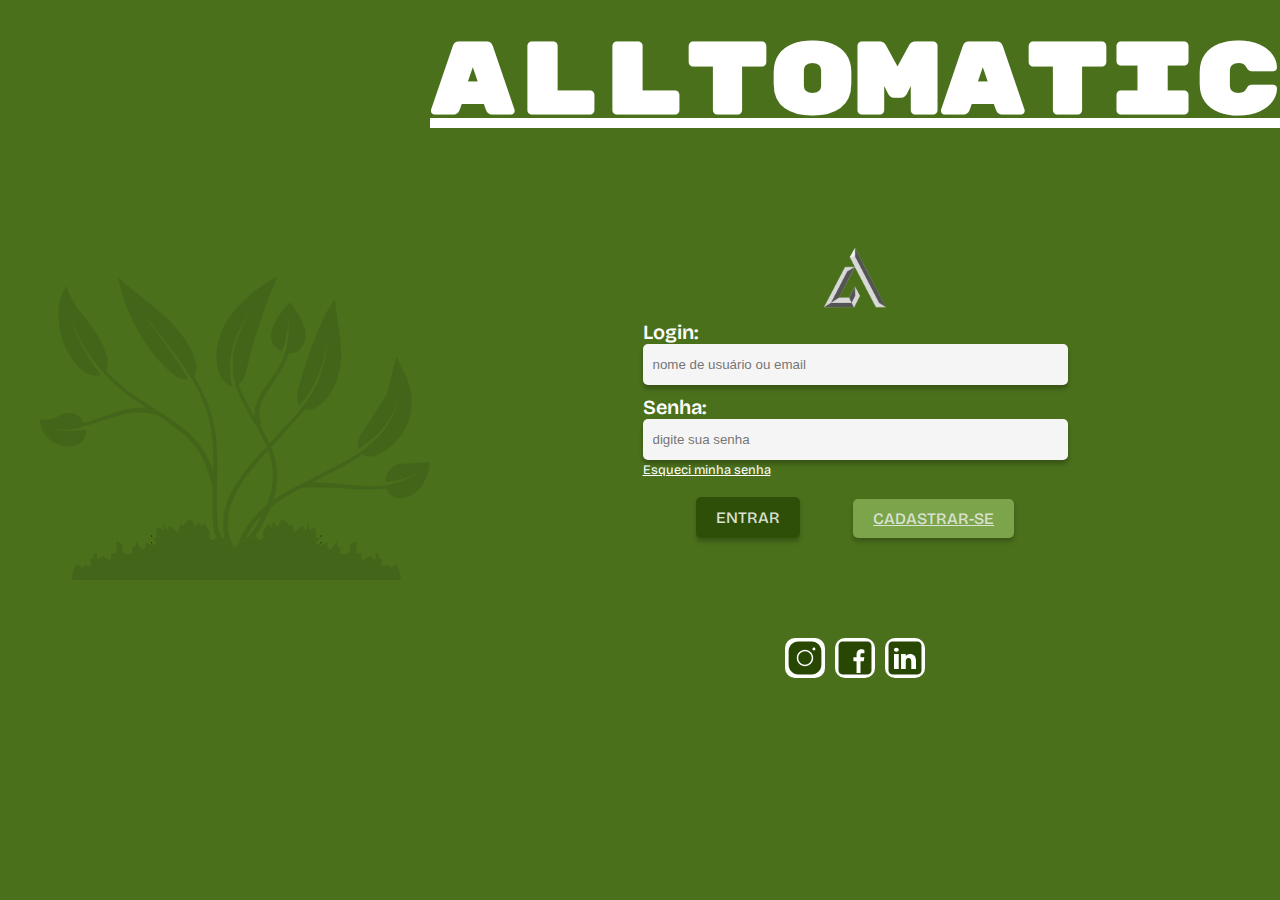
<file: index.html>
<!DOCTYPE html>
<html lang="pt-br">

<head>
    <meta charset="UTF-8">
    <meta name="viewport" content="width=device-width, initial-scale=1.0">
    <title>Ínicio</title>
    <link rel="stylesheet" href="style.css">
</head>
<h1></h1>

<body>
    <section id="container">
        <section class="imagePlant">
            <img src="resources/images/florFundo.svg" alt="Imagem ilustrativa de uma planta">
        </section>
        <section class="formularioLogin">
            <div class="container-formulario">
                <div class="titulo">
                    <h1>ALLTOMATIC</h1>
                </div>
                <div class="formulario">
                    <img class="imageLogo" src="../resources/images/logo_Alltomatic.svg" alt="Logo da empresa alltomatic">
                    <form>
                        <label for="login">Login:</label>
                        <input type="text" id="login" placeholder="nome de usuário ou email">
                        <label for="password">Senha:</label>
                        <input type="password" id="password" placeholder="digite sua senha">
                        <a>Esqueci minha senha</a>
                        <div class="buttonsForm">
                            <button type="submit" class="button1" id="entrar">ENTRAR</button>
                            <a href="pages/cadastro.html" target="_blank" class="button2">CADASTRAR-SE</a>
                        </div>
                    </form>
                    <div id="socialMedia">
                        <div class="media" id="instagram">
                            <a href="/">
                                <img src="resources/images/instagram.svg" alt="logo instagram">
                            </a>
                        </div>
                        <div class="media" id="facebook">
                            <a href="/">
                                <img src="resources/images/facebook.svg" alt="logo Facebook">
                            </a>
                        </div>
                        <div class="media" id="linkedin">
                            <a href="/">
                                <img src="resources/images/linkedin.svg" alt="logo linkedin">
                            </a>
                        </div>
                    </div>
                </div>
            </div>
        </section>
    </section>
    <script type="module" src="resources/scripts/script.js"></script>
</body>

</html>
</file>
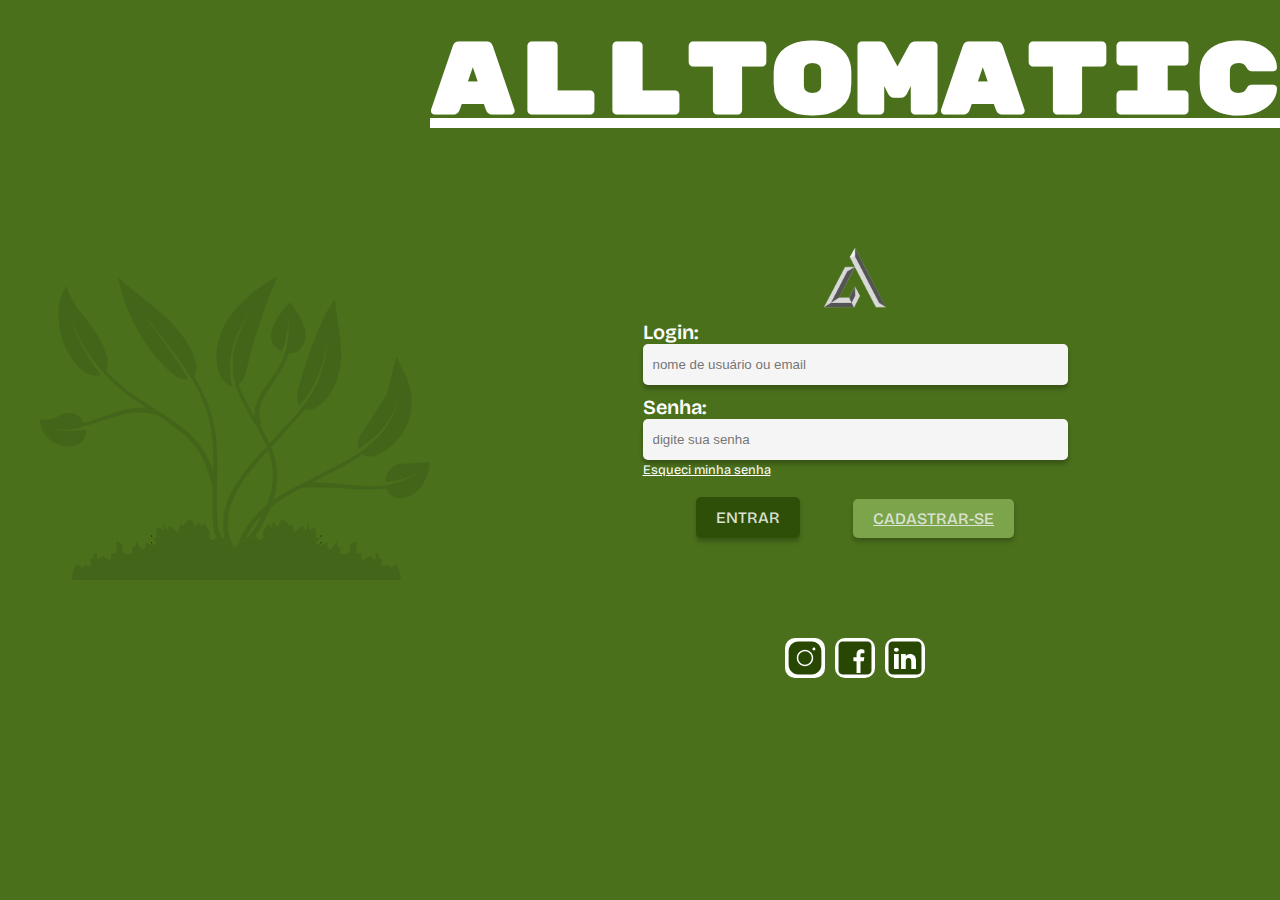
<file: login.html>
<!DOCTYPE html>
<html lang="pt-br">

<head>
    <meta charset="UTF-8">
    <meta name="viewport" content="width=device-width, initial-scale=1.0">
    <title>Ínicio</title>
    <link rel="stylesheet" href="../resources/styles/style.css">
</head>
<h1></h1>

<body>
    <section id="container">
        <section class="imagePlant">
            <img src="resources/images/florFundo.svg" alt="Imagem ilustrativa de uma planta">
        </section>
        <section class="formularioLogin">
            <div class="container-formulario">
                <div class="titulo">
                    <h1>ALLTOMATIC</h1>
                </div>
                <div class="formulario">
                    <img class="imageLogo" src="../resources/images/logo_Alltomatic.svg" alt="Logo da empresa alltomatic">
                    <form>
                        <label for="login">Login:</label>
                        <input type="text" id="login" placeholder="nome de usuário ou email">
                        <label for="password">Senha:</label>
                        <input type="password" id="password" placeholder="digite sua senha">
                        <a>Esqueci minha senha</a>
                        <div class="buttonsForm">
                            <button type="submit" class="button1" id="entrar">ENTRAR</button>
                            <a href="pages/cadastro.html" target="_blank" class="button2">CADASTRAR-SE</a>
                        </div>
                    </form>
                    <div id="socialMedia">
                        <div class="media" id="instagram">
                            <a href="/">
                                <img src="resources/images/instagram.svg" alt="logo instagram">
                            </a>
                        </div>
                        <div class="media" id="facebook">
                            <a href="/">
                                <img src="resources/images/facebook.svg" alt="logo Facebook">
                            </a>
                        </div>
                        <div class="media" id="linkedin">
                            <a href="/">
                                <img src="resources/images/linkedin.svg" alt="logo linkedin">
                            </a>
                        </div>
                    </div>
                </div>
            </div>
        </section>
    </section>
    <script type="module" src="resources/scripts/script.js"></script>
</body>

</html>
</file>
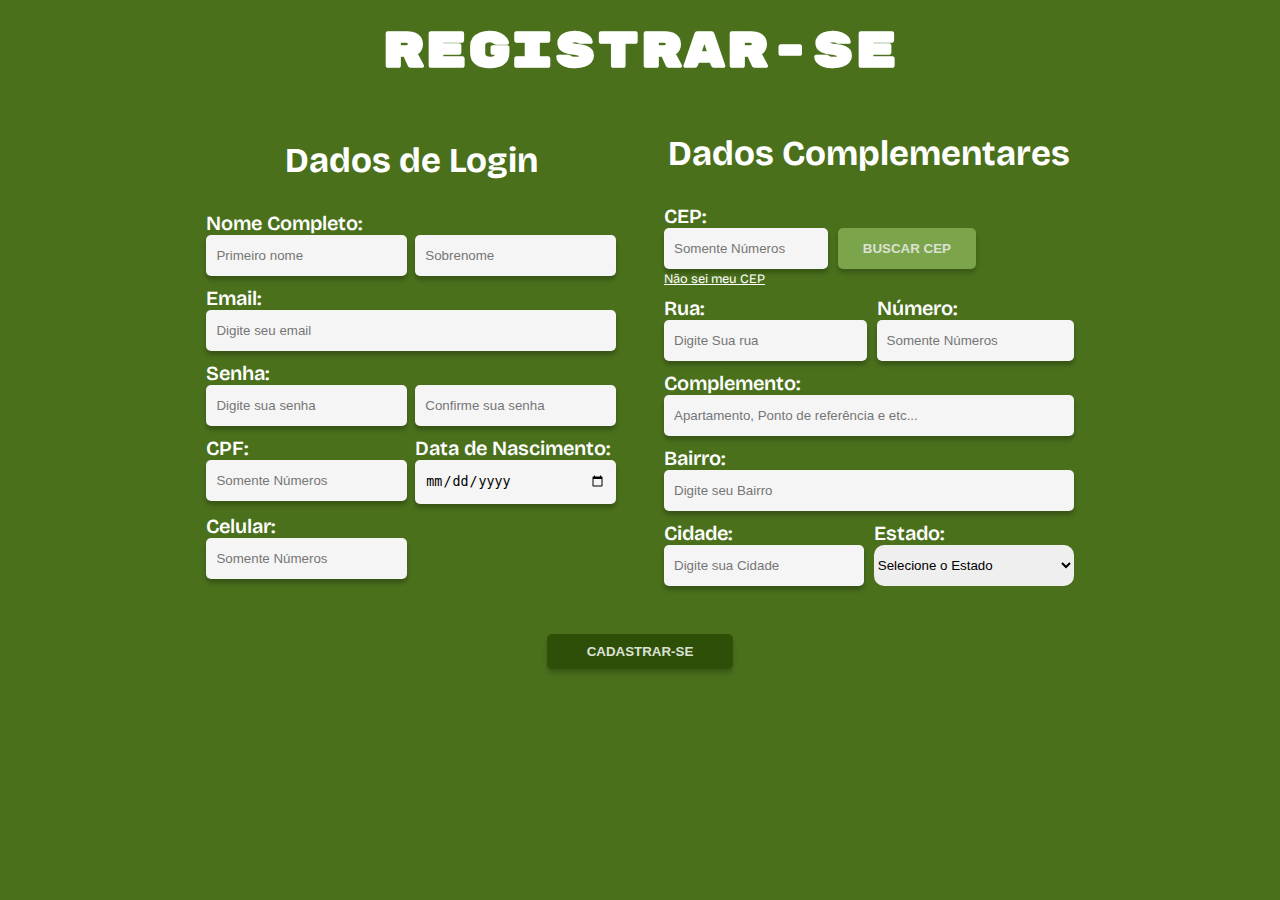
<file: pages/cadastro.html>
<!DOCTYPE html>
<html lang="pt-br">

<head>
  <meta charset="UTF-8">
  <meta name="viewport" content="width=device-width, initial-scale=1.0">
  <title>Cadastro</title>
  <link rel="stylesheet" href="../style.css">
</head>

<body>
  <section class="container">
    <h1 class="tituloRegistro">Registrar-se</h1>
    <form id="formCadastro">
      <div id="dadosLogin">
        <h1>Dados de Login</h1>
        <div class="nomeCompleto">
          <label for="firstName">Nome Completo:</label>
          <div class="nomeCompletoInput">
            <input type="text" placeholder="Primeiro nome" id="firstName">
            <input type="text" placeholder="Sobrenome" id="secondName">
          </div>
        </div>
        <div class="emailForm">
          <label for="email">Email:</label>
          <input type="email" placeholder="Digite seu email" id="email">
        </div>
        <div class="senhaForm">
          <label for="password">Senha:</label>
          <div class="senhaContainer">
            <input type="password" placeholder="Digite sua senha" id="senha">
            <input type="password" placeholder="Confirme sua senha" id="confirmPassword">
          </div>
        </div>
        <div class="cpfDateContainer">
          <div class="cpfContainer">
            <label for="cpf">CPF:</label>
            <input type="number" placeholder="Somente Números" id="cpf">
          </div>
          <div class="dateContainer">
            <label for="date">Data de Nascimento:</label>
            <input type="date" id="date">
          </div>
        </div>
        <div class="celularForm">
          <label for="numberPhone">Celular:</label>
          <input type="number" placeholder="Somente Números" id="numberPhone">
        </div>
      </div>

      <div id="dadosComplementares">
        <h1>Dados Complementares</h1>
        <div class="cepForm">
          <label for="cep">CEP:</label>
          <input type="number" placeholder="Somente Números" id="cep">
          <button>BUSCAR CEP</button>
        </div>
        <a>Não sei meu CEP</a>
        <div class="numeroLogradouro">
          <div class="logradouro">
            <label for="logradouro">Rua:</label>
            <input type="text" placeholder="Digite Sua rua" id="logradouro">
          </div>
          <div class="numero">
            <label for="numberHouse">Número:</label>
            <input type="number" placeholder="Somente Números " id="numberHouse">
          </div>
        </div>
        <div class="complemento">
          <label for="complemento">Complemento:</label>
          <input type="text" placeholder="Apartamento, Ponto de referência e etc..." id="complemento">
        </div>
        <div class="bairro">
          <label for="bairro">Bairro:</label>
          <input type="text" placeholder="Digite seu Bairro" id="bairro">
        </div>
        <div class="cidadeEstado">
          <div class="cidade">
            <label for="cidade">Cidade:</label>
            <input type="text" placeholder="Digite sua Cidade" id="cidade">
          </div>
          <div class="estado">
            <label for="estado">Estado:</label>
            <select name="estado" id="estado">Estado / UF
              <option value="0">Selecione o Estado</option>
            </select>
          </div>
        </div>
      </div>
      <button type="submit" class="enviarFormulario">CADASTRAR-SE</button>
    </form>
  </section>
</body>

</html>
</file>
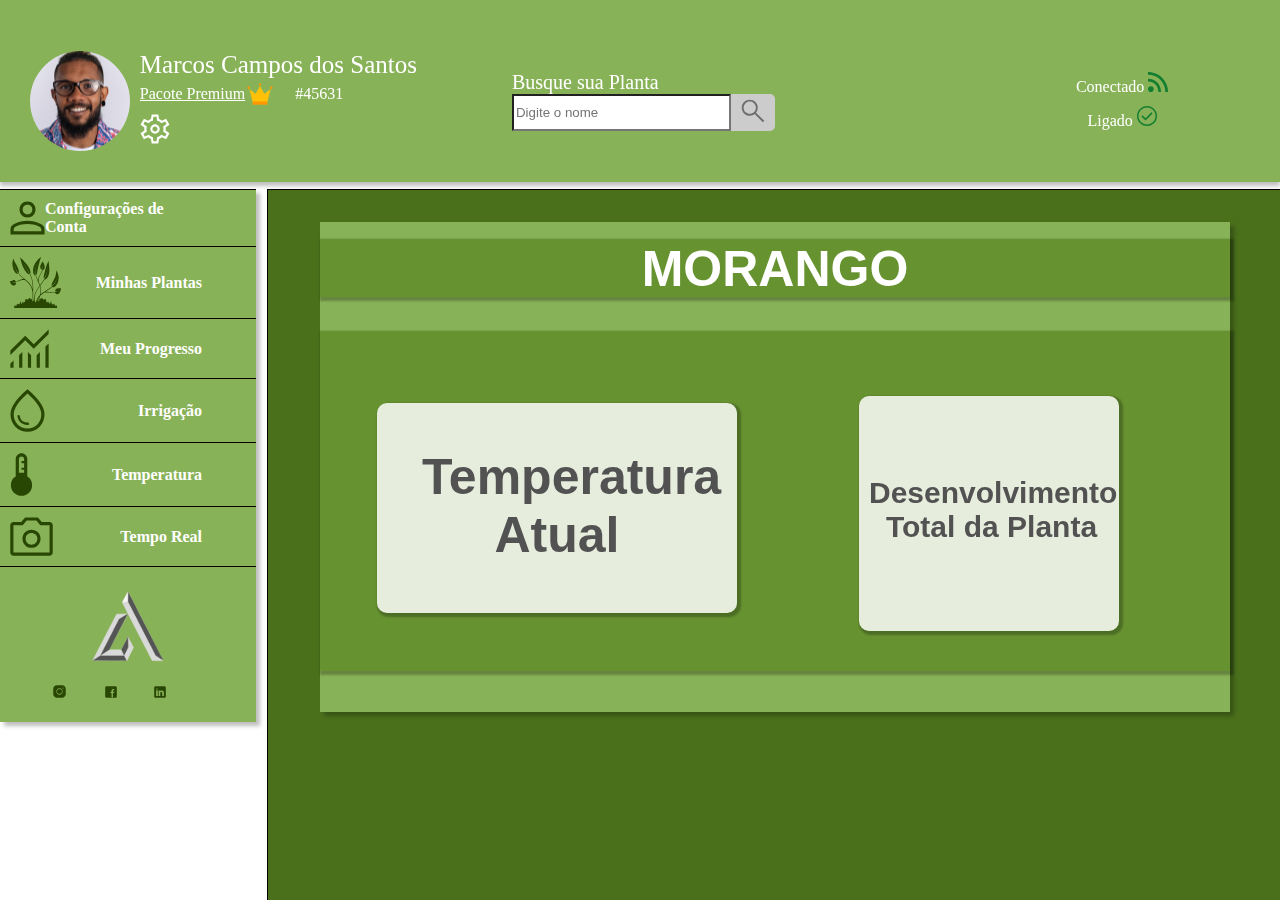
<file: pages/meuprogresso.html>
<!DOCTYPE html>
<html lang="en">

<head>
  <meta charset="UTF-8">
  <meta name="viewport" content="width=device-width, initial-scale=1.0">
  <title>Minhas Plantas</title>
  <link rel="stylesheet" href="../resources/styles/meuprogresso.css">
</head>
<body>
  <header id="headerConfiguracoes">
    <div class="infoUser">
      <div class="imgUser"></div>
      <div class="infoUserDesc">
        <span class="nomeUser">Marcos Campos dos Santos</span>
        <div>
          <span class="pacoteUser">Pacote Premium </span>
          <img src="../resources/images/coroa.svg" alt="coroa">
          <span class="idUser">#45631</span>
        </div>
        <a href=""><img src="../resources/images/engrenagem.svg" alt="configuracoes"></a>
      </div>
    </div>
    <div class="buscarPlanta">
      <span>Busque sua Planta</span>
      <div class="pesquisarPlanta">
        <input type="text" placeholder="Digite o nome">
        <button><img src="../resources/images/lupa.svg" alt="pesquisar"></button>
      </div>
    </div>
    <div class="onOrOff">
      <div class="conectado">
        <span>Conectado</span>
        <img src="../resources/images/conectado.svg" alt="conectado a estufa">
      </div>
      <div class="ligado">
        <span>Ligado</span>
        <img src="../resources/images/ligado.svg" alt="ligado o equipamento">
      </div>
    </div>
  </header>
  <section id="sectionPrincipal">
    <nav id="navegacao">
      <div id="abas">
        <div>
          <img src="../resources/images/configConta.svg" alt="configuracoes de conta">
          <span>Configurações de Conta</span>
        </div>
        <div>
          <img src="../resources/images/minhasPlantas.svg" alt="configuracoes de conta">
          <span>Minhas Plantas</span>
        </div>
        <div>
          <img src="../resources/images/meuProgresso.svg" alt="configuracoes de conta">
          <span>Meu Progresso</span>
        </div>
        <div>
          <img src="../resources/images/irrigacao.svg" alt="configuracoes de conta">
          <span>Irrigação</span>
        </div>
        <div>
          <img src="../resources/images/temperatura.svg" alt="configuracoes de conta">
          <span>Temperatura</span>
        </div>
        <div>
          <img src="../resources/images/tempReal.svg" alt="configuracoes de conta">
          <span>Tempo Real</span>
        </div>
      </div>
      <div class="rodapeNav">
        <img src="../resources/images/logo_Alltomatic.svg" alt="logoAlltomatic">
        <div id="socialMediaMinhasPlantas">
          <div class="media" id="instagram">
            <a href="/">
              <img src="../resources/images/instagram.svg" alt="logo instagram">
            </a>
          </div>
          <div class="media" id="facebook">
            <a href="/">
              <img src="../resources/images/facebook.svg" alt="logo Facebook">
            </a>
          </div>
          <div class="media" id="linkedin">
            <a href="/">
              <img src="../resources/images/linkedin.svg" alt="logo linkedin">
          </div>
          <section class="sectionInformacoes">
            <div id="conteudo">
                <div class="conteudo" id="quadraf">
                   <div class="conteudo" id="quadrac">
                     <h1>MORANGO</h1>
                      <div class="conteudo" id="qdados">
                        <div class="conteudo" id="dados">
                         <h1>Temperatura Atual</h1>
                        </div>
                        <div class="conteudo" id="dados1">
                         <h1>Desenvolvimento Total da Planta</h1>
                        </div>
                      </div>
                  </div>
               </div>  
          </section> 
        </div>
      </div>
    </nav>
</file>
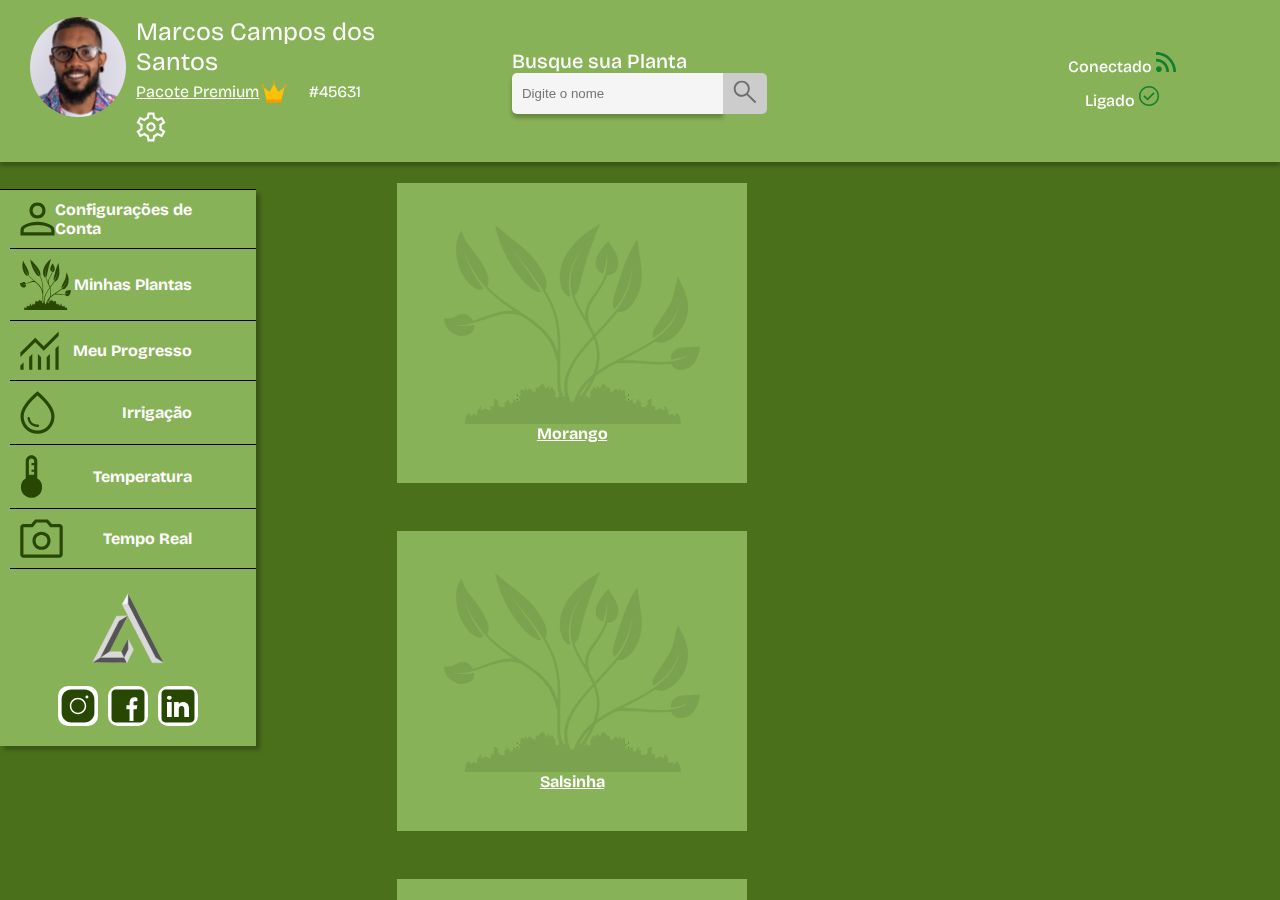
<file: pages/minhasPlantas.html>
<!DOCTYPE html>
<html lang="en">

<head>
  <meta charset="UTF-8">
  <meta name="viewport" content="width=device-width, initial-scale=1.0">
  <title>Minhas Plantas</title>
  <link rel="stylesheet" href="../style.css">
</head>

<body>
  <header id="headerMinhasPlantas">

    <div class="infoUser">
      <div class="imgUser"></div>
      <div class="infoUserDesc">
        <span class="nomeUser">Marcos Campos dos Santos</span>
        <div>
          <span class="pacoteUser">Pacote Premium </span>
          <img src="../resources/images/coroa.svg" alt="coroa">
          <span class="idUser">#45631</span>
        </div>
        <a href=""><img src="../resources/images/engrenagem.svg" alt="configuracoes"></a>
      </div>
    </div>
    <div class="buscarPlanta">
      <span>Busque sua Planta</span>
      <div class="pesquisarPlanta">
        <input type="text" placeholder="Digite o nome">
        <button><img src="../resources/images/lupa.svg" alt="pesquisar"></button>
      </div>
    </div>
    <div class="onOrOff">
      <div class="conectado">
        <span>Conectado</span>
        <img src="../resources/images/conectado.svg" alt="conectado a estufa">
      </div>
      <div class="ligado">
        <span>Ligado</span>
        <img src="../resources/images/ligado.svg" alt="ligado o equipamento">
      </div>
    </div>
  </header>


  <section id="sectionPrincipal">
    <nav id="navegacao">
      <div id="abas">
        <div>
          <img src="../resources/images/configConta.svg" alt="configuracoes de conta">
          <span>Configurações de Conta</span>
        </div>
        <div>
          <img src="../resources/images/minhasPlantas.svg" alt="configuracoes de conta">
          <span>Minhas Plantas</span>
        </div>
        <div>
          <img src="../resources/images/meuProgresso.svg" alt="configuracoes de conta">
          <span>Meu Progresso</span>
        </div>
        <div>
          <img src="../resources/images/irrigacao.svg" alt="configuracoes de conta">
          <span>Irrigação</span>
        </div>
        <div>
          <img src="../resources/images/temperatura.svg" alt="configuracoes de conta">
          <span>Temperatura</span>
        </div>
        <div>
          <img src="../resources/images/tempReal.svg" alt="configuracoes de conta">
          <span>Tempo Real</span>
        </div>
      </div>
      <div class="rodapeNav">
        <img src="../resources/images/logo_Alltomatic.svg" alt="logoAlltomatic">
        <div id="socialMediaMinhasPlantas">
          <div class="media" id="instagram">
            <a href="/">
              <img src="../resources/images/instagram.svg" alt="logo instagram">
            </a>
          </div>
          <div class="media" id="facebook">
            <a href="/">
              <img src="../resources/images/facebook.svg" alt="logo Facebook">
            </a>
          </div>
          <div class="media" id="linkedin">
            <a href="/">
              <img src="../resources/images/linkedin.svg" alt="logo linkedin">
            </a>
          </div>
        </div>
      </div>
    </nav>
    <section class="visual">
      <div id="container-plantas">
        <a href="/">
          <div class="visualPlantas">
            <img src="../resources/images/florFundo.svg" alt="Imagem ilustrativa da planta do usuário">
            <p>Morango</p>
          </div>
        </a>
        <a href="/">
          <div class="visualPlantas">
            <img src="../resources/images/florFundo.svg" alt="Imagem ilustrativa da planta do usuário">
            <p>Salsinha</p>
          </div>
        </a>
        <a href="/">
          <div class="visualPlantas">
            <img src="../resources/images/florFundo.svg" alt="Imagem ilustrativa da planta do usuário">
            <p>Alface</p>
          </div>
        </a>
        <a href="/">
          <div class="visualPlantas">
            <img src="../resources/images/florFundo.svg" alt="Imagem ilustrativa da planta do usuário">
            <p>Tomate</p>
          </div>
        </a>
        <a href="/">
          <div class="visualPlantas">
            <img src="../resources/images/florFundo.svg" alt="Imagem ilustrativa da planta do usuário">
            <p>Cebolinha</p>
          </div>
        </a>
        <a href="/">
          <div class="visualPlantas">
            <img src="../resources/images/florFundo.svg" alt="Imagem ilustrativa da planta do usuário">
            <p>Cenoura</p>
          </div>
        </a>
        <a href="/">
          <div class="visualPlantas">
            <img src="../resources/images/florFundo.svg" alt="Imagem ilustrativa da planta do usuário">
            <p>Beterraba</p>
          </div>
        </a>
        <a href="/">
          <div class="visualPlantas">
            <img src="../resources/images/florFundo.svg" alt="Imagem ilustrativa da planta do usuário">
            <p>ADICIONAR PLANTA</p>
          </div>
        </a>

      </div>
    </section>
  </section>
</body>

</html>
</file>
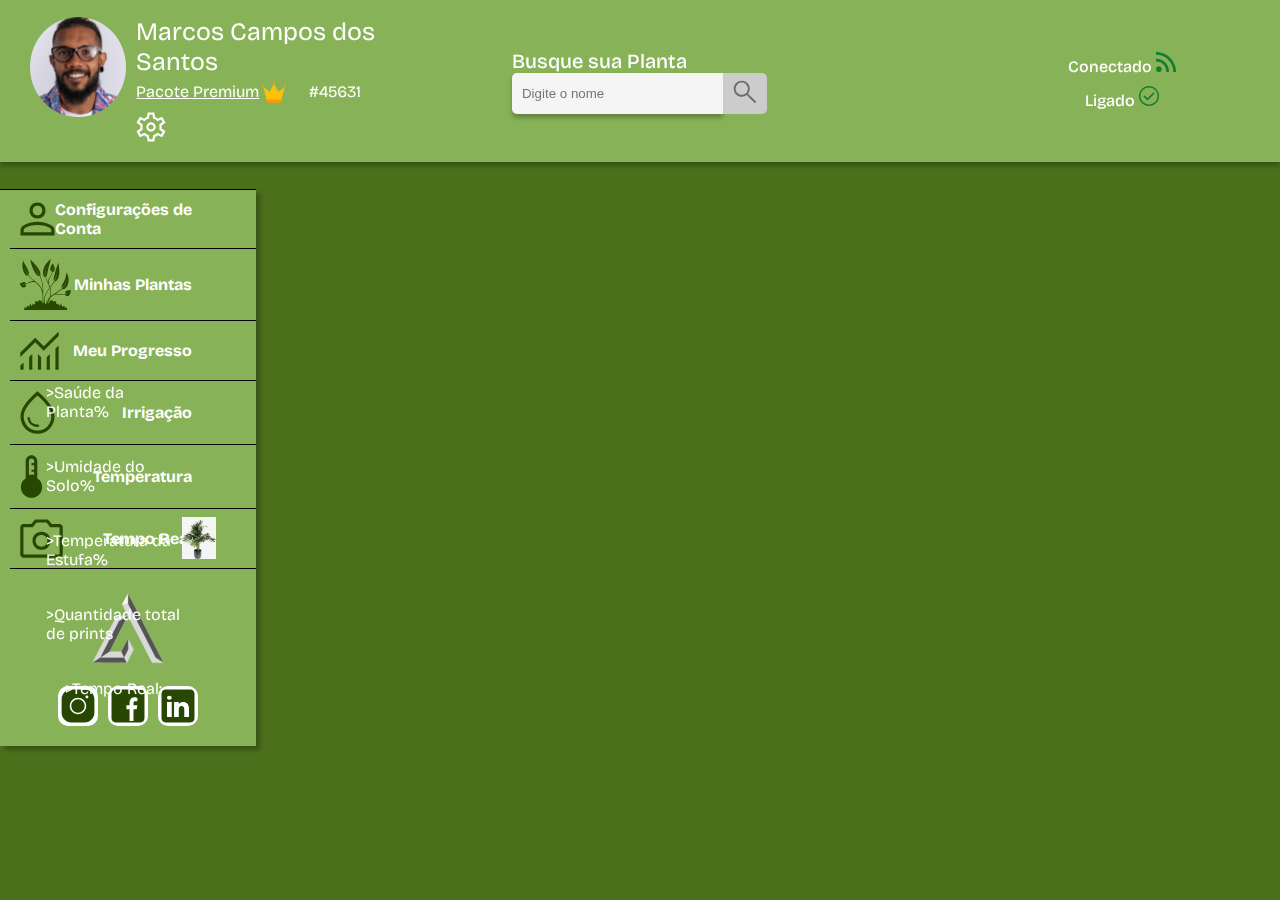
<file: pages/temporeal.html>
<!DOCTYPE html>
<html lang="en">

<head>
  <meta charset="UTF-8">
  <meta name="viewport" content="width=device-width, initial-scale=1.0">
  <title>Tempo Real</title>
  <link rel="stylesheet" href="../style.css">
</head>

<body>
  <header id="headerMinhasPlantas">

    <div class="infoUser">
      <div class="imgUser"></div>
      <div class="infoUserDesc">
        <span class="nomeUser">Marcos Campos dos Santos</span>
        <div>
          <span class="pacoteUser">Pacote Premium </span>
          <img src="../resources/images/coroa.svg" alt="coroa">
          <span class="idUser">#45631</span>
        </div>
        <a href=""><img src="../resources/images/engrenagem.svg" alt="configuracoes"></a>
      </div>
    </div>
    <div class="buscarPlanta">
      <span>Busque sua Planta</span>
      <div class="pesquisarPlanta">
        <input type="text" placeholder="Digite o nome">
        <button><img src="../resources/images/lupa.svg" alt="pesquisar"></button>
      </div>
    </div>
    <div class="onOrOff">
      <div class="conectado">
        <span>Conectado</span>
        <img src="../resources/images/conectado.svg" alt="conectado a estufa">
      </div>
      <div class="ligado">
        <span>Ligado</span>
        <img src="../resources/images/ligado.svg" alt="ligado o equipamento">
      </div>
    </div>
  </header>


  <section id="sectionPrincipal">
    <nav id="navegacao">
      <div id="abas">
        <div>
          <img src="../resources/images/configConta.svg" alt="configuracoes de conta">
          <span>Configurações de Conta</span>
        </div>
        <div>
          <img src="../resources/images/minhasPlantas.svg" alt="configuracoes de conta">
          <span>Minhas Plantas</span>
        </div>
        <div>
          <img src="../resources/images/meuProgresso.svg" alt="configuracoes de conta">
          <span>Meu Progresso</span>
        </div>
        <div>
          <img src="../resources/images/irrigacao.svg" alt="configuracoes de conta">
          <span>Irrigação</span>
        </div>
        <div>
          <img src="../resources/images/temperatura.svg" alt="configuracoes de conta">
          <span>Temperatura</span>
        </div>
        <div>
          <img src="../resources/images/tempReal.svg" alt="configuracoes de conta">
          <span>Tempo Real</span>
        </div>
      </div>
      <div class="rodapeNav">
        <img src="../resources/images/logo_Alltomatic.svg" alt="logoAlltomatic">
        <div id="socialMediaMinhasPlantas">
          <div class="media" id="instagram">
            <a href="/">
              <img src="../resources/images/instagram.svg" alt="logo instagram">
            </a>
          </div>
          <div class="media" id="facebook">
            <a href="/">
              <img src="../resources/images/facebook.svg" alt="logo Facebook">
            </a>
          </div>
          <div class="media" id="linkedin">
            <a href="/">
              <img src="../resources/images/linkedin.svg" alt="logo linkedin">
            </a>
          </div>
        </div>
      </div>
    </nav>

    <section class="visual-cam">
      <div class="container-info">
        <div class="info-cam">
          <span>>Saúde da Planta%</span>
        </div>
        <div class="info-cam">
          <span1>>Umidade do Solo%</span>
        </div>
        <div class="info-cam">
          <span2>>Temperatura da Estufa%</span>
        </div>
        <div class="info-cam">
          <span3>>Quantidade total de prints</span>
        </div>
        <div class="info-cam">
          <span4>>Tempo Real:</span>
        </div>
      </div>
      <div class="img-cam">
          <img src="../resources/images/foto plant.jpeg">
      </div>
    </section>
  </section>
</body>

</html>
</file>
<file: style.css>
@import url('https://fonts.googleapis.com/css2?family=Josefin+Sans:ital,wght@0,100;0,200;0,300;0,400;0,500;0,600;0,700;1,100;1,200;1,300;1,400;1,500;1,600;1,700&family=Rubik+Mono+One&display=swap');
@import url('https://fonts.googleapis.com/css2?family=Bricolage+Grotesque:opsz,wght@12..96,200;12..96,300;12..96,400;12..96,500;12..96,600;12..96,700;12..96,800&family=Josefin+Sans:ital,wght@0,100;0,200;0,300;0,400;0,500;0,600;0,700;1,100;1,200;1,300;1,400;1,500;1,600;1,700&family=Rubik+Mono+One&display=swap');

@import './resources/styles/login.css';
@import './resources/styles/minhasPlantas.css';
@import './resources/styles/cadastro.css';
@import './resources/styles/temporeal.css';
@import './resources/styles/meuprogresso.css';

* {
  margin: 0;
  padding: 0;
  box-sizing: border-box;
}

body {
  background-color: var(--segundoVerde);
}

:root {
  /* paleta ver */
  --primeiroVerde: #88B257; 
  --segundoVerde:  #4A701C; 
  --terceiroVerde: #284703; 
  /* paleta cinza  */
  --primeiroCinza: #292929;
  --segundoCinza: #3D3D3D;
  --terceiroCinza: #525252;
  --quartoCinza: #666;
  --quintoCinza: #7A7A7A;
  --sextoCinza: #A3A3A3;
  --setimoCinza: #CCC;
}
</file>
<file: resources/styles/style.css>
@import url('https://fonts.googleapis.com/css2?family=Josefin+Sans:ital,wght@0,100;0,200;0,300;0,400;0,500;0,600;0,700;1,100;1,200;1,300;1,400;1,500;1,600;1,700&family=Rubik+Mono+One&display=swap');
@import url('https://fonts.googleapis.com/css2?family=Bricolage+Grotesque:opsz,wght@12..96,200;12..96,300;12..96,400;12..96,500;12..96,600;12..96,700;12..96,800&family=Josefin+Sans:ital,wght@0,100;0,200;0,300;0,400;0,500;0,600;0,700;1,100;1,200;1,300;1,400;1,500;1,600;1,700&family=Rubik+Mono+One&display=swap');

@import 'login.css';
@import 'cadastro.css';
@import 'minhasPlantas.css';

* {
  margin: 0;
  padding: 0;
  box-sizing: border-box;
}

body {
  background-color: var(--segundoVerde);
}

:root {
  /* paleta ver */
  --primeiroVerde: #88B257; 
  --segundoVerde:  #4A701C; 
  --terceiroVerde: #284703; 
  /* paleta cinza  */
  --primeiroCinza: #292929;
  --segundoCinza: #3D3D3D;
  --terceiroCinza: #525252;
  --quartoCinza: #666;
  --quintoCinza: #7A7A7A;
  --sextoCinza: #A3A3A3;
  --setimoCinza: #CCC;
}
</file>
<file: resources/styles/meuprogresso.css>
:root {
  /* paleta ver */
  --primeiroVerde: #88B257; 
  --segundoVerde:  #4A701C; 
  --terceiroVerde: #284703; 
  /* paleta cinza  */
  --primeiroCinza: #292929;
  --segundoCinza: #3D3D3D;
  --terceiroCinza: #525252;
  --quartoCinza: #666;
  --quintoCinza: #7A7A7A;
  --sextoCinza: #A3A3A3;
  --setimoCinza: #CCC;
}
body{
  overflow: scroll;
}

#headerConfiguracoes {
  background-color: var(--primeiroVerde);
  width: 100%;
  height: 18vh;
  display: flex;
  justify-content: space-around;
  align-items: center;
  box-shadow: 0px 4px 4px 0px rgba(0, 0, 0, 0.25);
  position: fixed;
  border-top: 20px solid var(--primeiroVerde);
  right: 0px;
  bottom: 10px;
  top: 0px;
}
.infoUser {
  display: flex;
  width: 33%;
  gap: 10px;
}
.imgUser {
  width: 100px;
  height: 100px;
  border-radius: 100%;
  background-image: url("../images/imgUser.png");
  background-repeat: no-repeat;
  background-position: center;
}
.infoUserDesc {
  display: flex;
  flex-direction: column;
}
.infoUserDesc span {
  font-family: var(--fonteGeral);
  color: white;
}
.infoUserDesc .nomeUser {
  font-size: 25px;
}
.infoUserDesc img {
  width: 30px;
}
.infoUserDesc div {
  display: flex;
  align-items: center;
}
.infoUserDesc div span:nth-child(1) {
  text-decoration: underline;
}
.infoUserDesc div span:nth-child(3) {
  margin-left: 20px;
}
.infoUserDesc div span img {
  width: 25px;
}
.infoUserDesc a {
  margin-top: 5px;
}
.buscarPlanta {
  width: 33%;
  display: flex;
  flex-direction: column;
  justify-content: center;
}
.buscarPlanta span {
  font-family: var(--fonteGeral);
  color: white;
  font-weight: 500;
  font-size: 1.25rem;
}
.pesquisarPlanta {
  display:flex;

}
.pesquisarPlanta input {
  width: 50%;
  border-top-right-radius: 0;
  border-bottom-right-radius: 0;
}
.pesquisarPlanta button {
  padding: 5px 10px;
  border-top-right-radius: 5px;
  border-bottom-right-radius: 5px;
  background-color: #ccc;
  border: none;
}
.onOrOff {
  width: 20%;
  display: flex;
  flex-direction: column;
  gap: 10px;
  align-items: center;
}
.conectado span , .ligado span {
  font-family: var(--fonteGeral);
  color: white;
  font-weight: 500;
}
#sectionPrincipal{
  position: fixed;
  right: 1110px;
  left: 0px;

}

#navegacao {
  background-color: var(--primeiroVerde);
  width: 20%;
  border-top: solid 1px black;
  box-shadow: 4px 4px 4px 0px rgba(0, 0, 0, 0.25); 
  display: flex;
  flex-direction: column;
  position: fixed;
  top: 21vh;
  overflow: auto;
}
#abas {
  width: 100%;
  height: 100%;
  display: flex;
  flex-direction: column;
  align-items: center;
  position: relative;
  left: 10px;
}
#abas div {
  border-bottom: solid 1px black;
  padding: 10px;
  width: 100%;
  height: 100%;
  display: flex;
  align-items: center;
  justify-content: space-between;
  font-family: var(--fonteGeral);
  color: white;
  font-weight: 700;
  cursor: pointer;
  position: flex;
  
}
#fechar{
  padding: 10px;
  width: 20px;
  display: flex;
  justify-content: space-between;
  font-family: var(--fonteGeral);
  color: white;
  font-weight: 700;
  cursor: pointer;
  position: relative;
  left: 230px;
  bottom: 17px;
}
#abas div:hover {
  background-color: var(--segundoVerde);
}
#abas div span {
  margin-right: 4rem;
}
.rodapeNav {
  margin-top: 20px;
  display: flex;
  flex-direction: column;
  justify-content: center;
  align-items: center;
}
.rodapeNav img {
  width: 30%;
}
#socialMediaMinhasPlantas {
  margin-top: 0;
  width: 100%;
  display: flex;
  justify-content: center;
  margin-top: 20px;
  gap: 10px;
  margin-bottom: 20px;
}
#fechar{
  position: relative;
  left: 219px;
}
.sectionInformacoes {
  display: flex;
  height: 100%;
  width: 100%;
  overflow: auto; 

}
#conteudo {
    background-color: var(--segundoVerde);
    width: 400%;
    height: 100%;
    border-top: solid 1px black;
    border-left: solid 1px black;
    box-shadow: 4px 4px 4px 0px rgba(0, 0, 0, 0.25); 
    display: flex;
    flex-direction: column;
    position: fixed;
    left: 267px;
    top: 21vh;
}

#quadraf  {
  background-color: var(--primeiroVerde);
  box-shadow: 4px 4px 4px 0px rgba(0, 0, 0, 0.25); 
  color: white;
  padding: 5px;
  text-align: left;
  display: inline-block;
  font-size: 20px;
  margin: 2px;
  cursor: pointer;
  height: 480px;
  width: 900px;
  top: 30px;
  position: relative;
  left: 50px;
}



#quadrac > h1{
  margin-left: 150px;
  font-size: 50px;
  margin: -4px;
  font-family: 'Franklin Gothic Medium', 'Arial Narrow', Arial, sans-serif;
  text-align: center;
}

#quadrac{
  background-color: #669230;
  box-shadow: 2px 2px 2px 2px rgba(0, 0, 0, 0.25); 
  color: white;
  padding: 5px;
  text-align: left;
  display: inline-block;
  font-size: 20px;
  margin: 2px;
  cursor: pointer;
  height: 48px;
  width: 900px;
  top: 10px;
  position: relative;
  left: -7px;
}

#qdados{
  background-color: #669230;
  box-shadow: 2px 2px 2px 2px rgba(0, 0, 0, 0.25); 
  color: white;
  padding: 5px;
  text-align: left;
  display: inline-block;
  font-size: 20px;
  margin: 2px;
  cursor: pointer;
  height: 330px;
  width: 900px;
  top: 35px;
  position: relative;
  left: -7px;
}

#dados{
  background-color: #ffffffd5;
  box-shadow: 2px 2px 2px 2px rgba(0, 0, 0, 0.25); 
  color: white;
  padding: 5px;
  text-align: left;
  display: inline-block;
  font-size: 20px;
  margin: 2px;
  cursor: pointer;
  height: 200px;
  width: 350px;
  top: 65px;
  position: relative;
  left: 50px;
  border-radius: 10px;
}

#dados > h1{
  margin-left: 150px;
  font-size: 50px;
  margin: 40px;
  font-family: 'Franklin Gothic Medium', 'Arial Narrow', Arial, sans-serif;
  text-align: center;
  color: #525252;
  
}

#dados1{
  background-color: #ffffffd5;
  box-shadow: 2px 2px 2px 2px rgba(0, 0, 0, 0.25); 
  color: white;
  padding: 5px;
  text-align: left;
  display: inline-block;
  font-size: 20px;
  margin: 5px;
  cursor: pointer;
  height: 225px;
  width: 250px;
  top: 50px;
  position: relative;
  left: 160px;
  border-radius: 10px;
}

#dados1 > h1{
  font-weight: 15px;
  font-size: 30px;
  margin-left: 5px;
  margin-top: 75px;
  font-family: 'Franklin Gothic Medium', 'Arial Narrow', Arial, sans-serif;
  text-align: center;
  color: #525252;
  padding-left: 0px;
  
}
</file>
